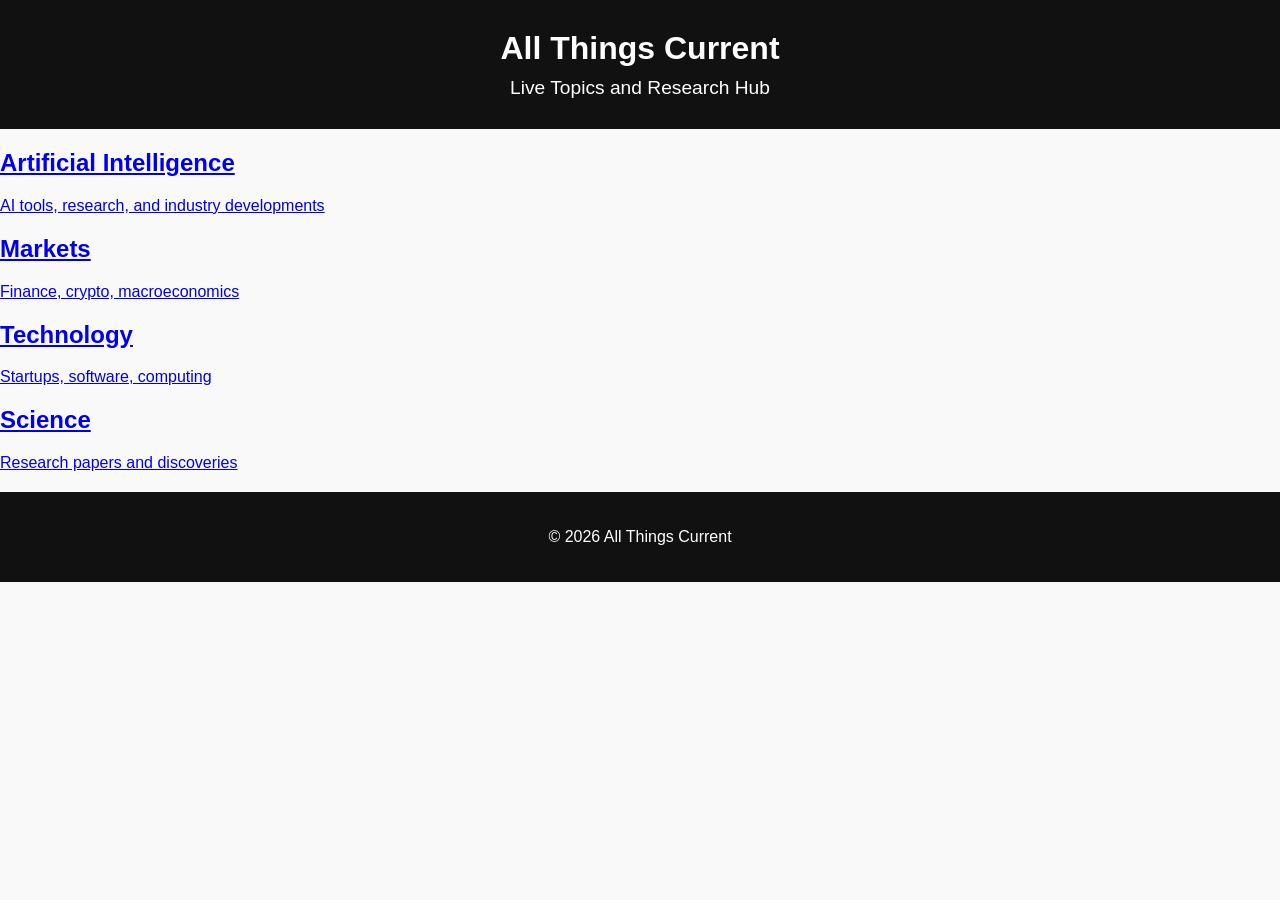
<file: index.html>
<!DOCTYPE html>
<html lang="en">
<head>
<meta charset="UTF-8">
<title>All Things Current</title>
<link rel="stylesheet" href="style.css">
</head>

<body>

<header>
<h1>All Things Current</h1>
<p>Live Topics and Research Hub</p>
</header>

<div class="topics">

<a href="pages/ai.html" class="topic">
<h2>Artificial Intelligence</h2>
<p>AI tools, research, and industry developments</p>
</a>

<a href="pages/markets.html" class="topic">
<h2>Markets</h2>
<p>Finance, crypto, macroeconomics</p>
</a>

<a href="pages/tech.html" class="topic">
<h2>Technology</h2>
<p>Startups, software, computing</p>
</a>

<a href="pages/science.html" class="topic">
<h2>Science</h2>
<p>Research papers and discoveries</p>
</a>

</div>

<footer>
<p>© 2026 All Things Current</p>
</footer>

</body>
</html>
</file>
<file: style.css>
/* General Styles */
body {
  font-family: Arial, sans-serif;
  margin: 0;
  background: #f9f9f9;
  color: #111;
}

/* Header */
header {
  background: #111;
  color: white;
  padding: 30px 20px;
  text-align: center;
}

header h1 {
  margin: 0 0 10px 0;
}

header p {
  margin: 0;
  font-size: 1.2em;
}

/* Navigation */
nav {
  background: #111;
  text-align: center;
  padding: 10px 0;
}

nav a {
  color: white;
  margin: 0 15px;
  text-decoration: none;
  font-weight: bold;
}

nav a:hover {
  text-decoration: underline;
}

/* Hero Section */
.hero {
  background: #333;
  color: white;
  text-align: center;
  padding: 60px 20px;
}

.hero h1 {
  margin: 0 0 10px 0;
  font-size: 2em;
}

.hero p {
  margin: 0;
  font-size: 1.2em;
}

/* Search Box */
.search-box {
  margin: 20px auto;
  text-align: center;
}

.search-box input[type="text"] {
  width: 60%;
  padding: 10px;
  font-size: 1em;
  border-radius: 5px;
  border: 1px solid #ccc;
}

/* Articles Section */
.articles {
  display: grid;
  grid-template-columns: repeat(auto-fit, minmax(250px, 1fr));
  gap: 20px;
  padding: 20px;
}

.card {
  background: #e3f2fd;
  padding: 20px;
  border-radius: 8px;
  box-shadow: 0 3px 10px rgba(0,0,0,0.1);
}

.card h3 {
  margin-top: 0;
}

.card p {
  margin-bottom: 0;
}

/* Newsletter Section */
.newsletter {
  background: #111;
  color: white;
  text-align: center;
  padding: 40px 20px;
}

.newsletter input[type="email"] {
  padding: 10px;
  width: 40%;
  font-size: 1em;
  border-radius: 5px;
  border: none;
  margin-right: 10px;
}

.newsletter button {
  padding: 10px 20px;
  background: #e53935;
  border: none;
  color: white;
  font-weight: bold;
  cursor: pointer;
  border-radius: 5px;
}

.newsletter button:hover {
  background: #d32f2f;
}

/* Footer */
footer {
  background: #111;
  color: white;
  text-align: center;
  padding: 20px;
  margin-top: 20px;
}

/* Responsive */
@media (max-width: 600px) {
  .search-box input[type="text"],
  .newsletter input[type="email"] {
    width: 80%;
  }

  nav a {
    display: block;
    margin: 8px 0;
  }
}
</file>
